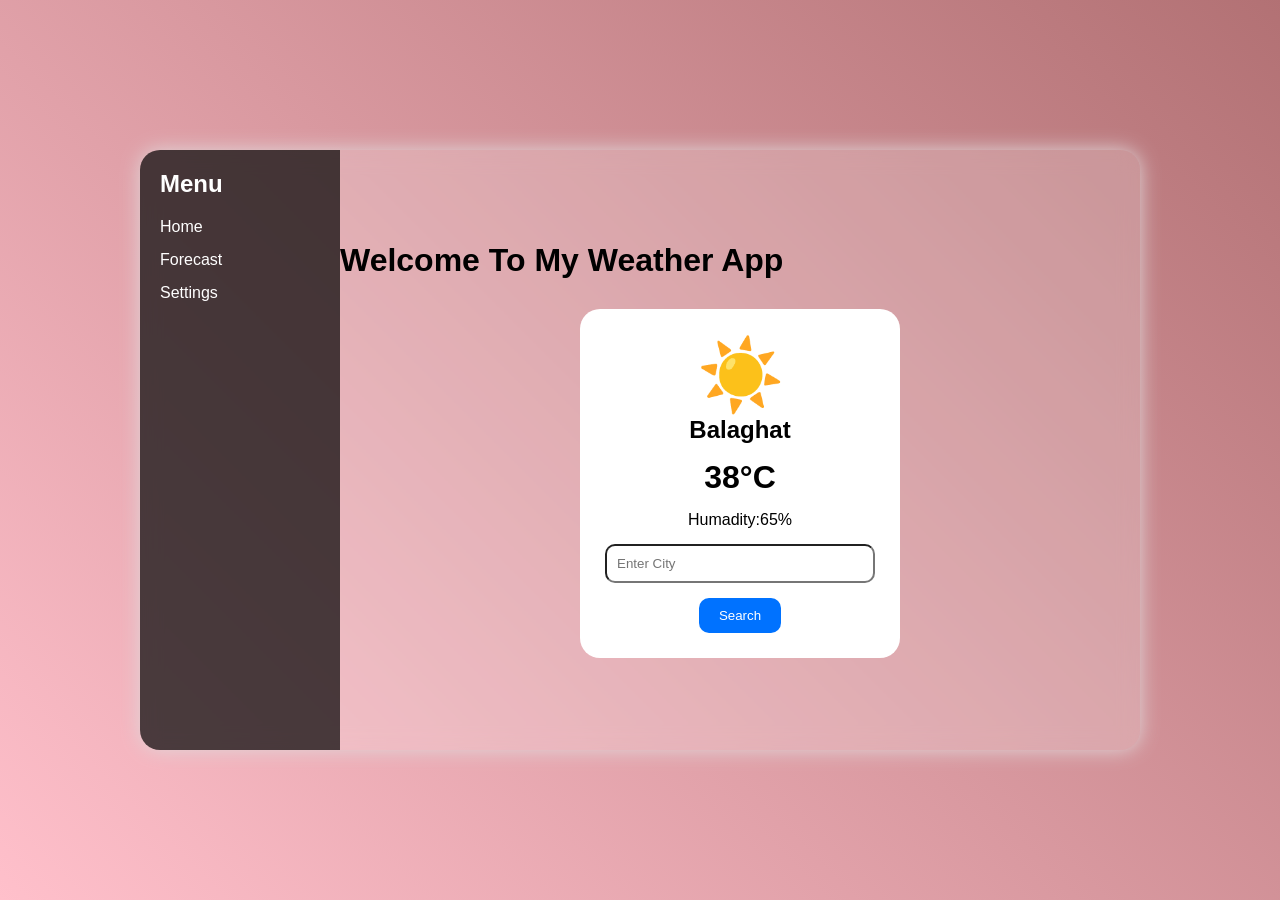
<file: index.html>
<!DOCTYPE html>
<html lang="en">
<head>
    <meta charset="UTF-8">
    <meta name="viewport" content="width=device-width, initial-scale=1.0">
    <title>Document</title>
    <link rel="stylesheet" href="weather.css">
</head>
<body>
  <div id="loader">
    <div class="spinner">  </div>
      <h2 id="percent">0%</h2>
  
  </div>
  <div class="container">
    <div class="sidebar">
      <h2>Menu</h2>
      <p>Home</p>
      <p>Forecast</p>
      <p>Settings</p>
    </div>
    <div class="main">
      <h1 class="typing">Welcome To My Weather App</h1>
      <div class="weather-card">
        <div class="icon">☀️</div>
        <h2>Balaghat</h2>
        <h1 class="temp"> 38°C</h1>
        <p>Humadity:65%</p>
        <input type="text" placeholder="Enter City">
        <button>Search</button>
      </div>
    </div>
  </div>
  
 
</body>
<script>

/* 2. LOADING PERCENTAGE */

let count = 0;

const percent =

document.getElementById("percent");

const loader =

document.getElementById("loader");

let interval = setInterval(()=>{

    count++;

    percent.innerHTML =

    count + "%";

    if(count >= 100){

        clearInterval(interval);

        loader.style.display = "none";

    }

},10);

</script>
</html>
</file>
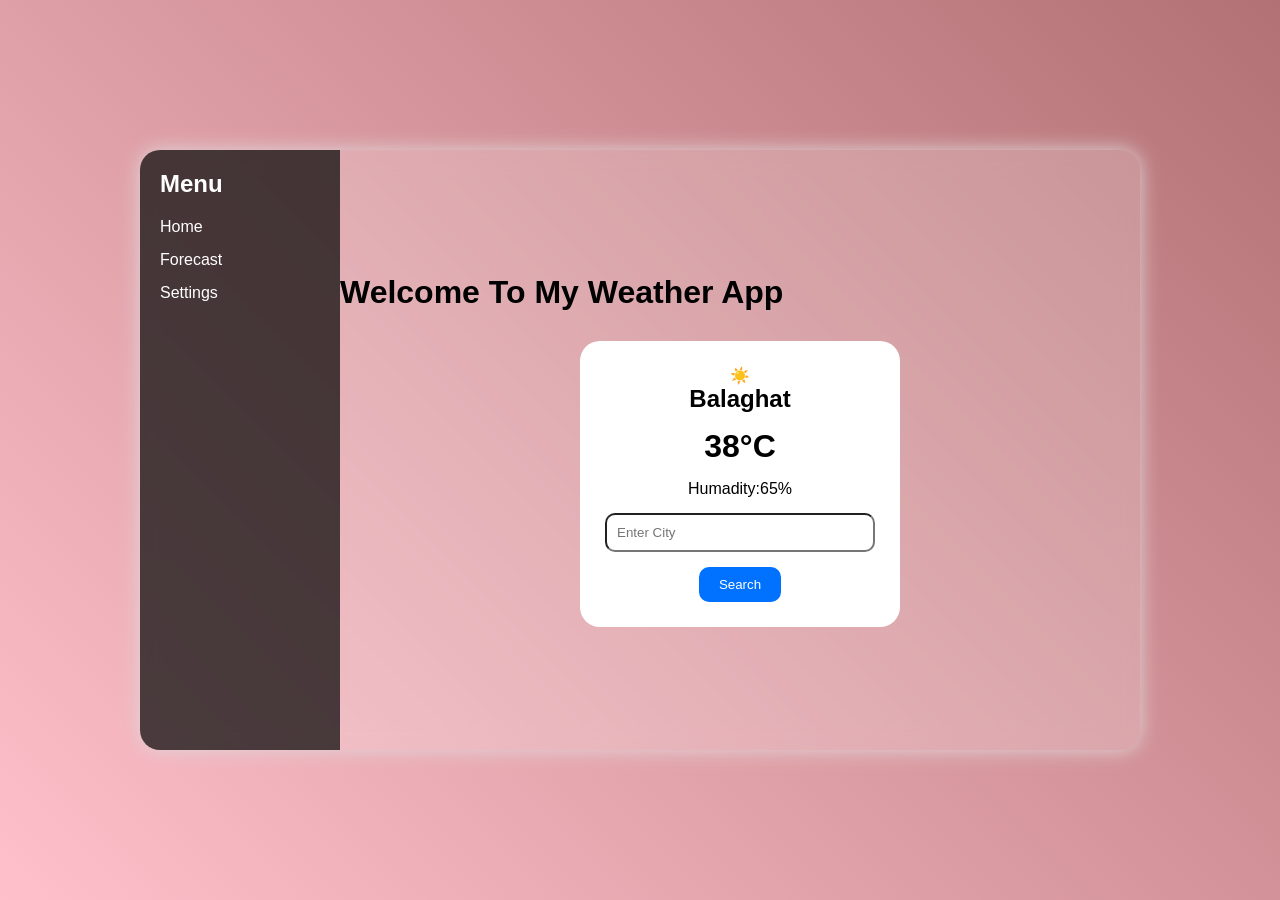
<file: weather.html>
<!DOCTYPE html>
<html lang="en">
<head>
    <meta charset="UTF-8">
    <meta name="viewport" content="width=device-width, initial-scale=1.0">
    <title>Document</title>
    <link rel="stylesheet" href="weather.css">
</head>
<body>
  <div id="loader">
    <div class="spinner">  </div>
      <h2 id="percent">0%</h2>
  
  </div>
  <div class="container">
    <div class="sidebar">
      <h2>Menu</h2>
      <p>Home</p>
      <p>Forecast</p>
      <p>Settings</p>
    </div>
    <div class="main">
      <h1 class="typing">Welcome To My Weather App</h1>
      <div class="weather-card">
        <div class="iccon">☀️</div>
        <h2>Balaghat</h2>
        <h1 class="temp"> 38°C</h1>
        <p>Humadity:65%</p>
        <input type="text" placeholder="Enter City">
        <button>Search</button>
      </div>
    </div>
  </div>
  
 
</body>
<script>

/* 2. LOADING PERCENTAGE */

let count = 0;

const percent =

document.getElementById("percent");

const loader =

document.getElementById("loader");

let interval = setInterval(()=>{

    count++;

    percent.innerHTML =

    count + "%";

    if(count >= 100){

        clearInterval(interval);

        loader.style.display = "none";

    }

},10);

</script>
</html>
</file>
<file: weather.css>
*{
    margin: 0;
    padding: 0;
    box-sizing: border-box;
    font-family: Arial, Helvetica, sans-serif;
}
body{
    height: 100vh;
    display: flex;
    justify-content: center;
    align-items: center;
    background: linear-gradient(45deg,pink,rgb(149, 83, 83),purple);
    background-size: 400% , 400%;
    animation: bgAnimation 8s ease infinite;
}
/* loader */
#loader{
    position: fixed;
    inset: 0;
    background: white;
    display: flex;
    flex-direction: column;

    justify-content: center;
    align-items: center;
    z-index: 999;
}
#percent{
    margin-top: 20px;
}
/* }dashboard */
.container{
    width: 90%;
    max-width: 1000px;
    height: 600px;
    display: flex;
    border-radius: 20px;
    overflow: hidden;
    backdrop-filter: blur(10px);
    background: rgba(255, 255, 255, 0.2);
    box-shadow: 0 0 20px rgb(224, 215, 217);

}
/* sliding sidebar */
.sidebar{
    width: 200px;
    padding: 20px;
    background: rgba(0, 0, 0, 0.7);
    color: white;
    position: relative;
    animation: slidemenu 1s forwards;
}
.sidebar h2{
    margin-bottom: 20px;
}
.sidebar p{
    margin: 15px 0;
}
/* main */
.main{
    flex: 1;
    flex-direction: column;
    display: flex;
    justify-content: center;
    align-items: center;
}
.typing{
    width: 0;
    overflow: hidden;
    white-space: nowrap;
    margin-bottom: 30px;
    animation:  typing 4s steps(25) forwards;
}
.weather-card{
    width: 320px;
    padding: 25px;
    text-align: center;
    border-radius: 20px;
    background: white;
}
.icon{
    font-size: 70px;
    animation: bounce 3s infinite ;
}
.temp{
    margin: 15px 0;
    animation: colorchange 3s infinite;
}
input{
    width: 100%;
    padding: 10px;
    margin-top: 15px;
    
    border-radius: 10px;
}
button{
    margin-top: 15px;
    padding: 10px 20px ;
    border: none;
    border-radius: 10px;
    background: #0072ff;
    color: white;
    cursor: pointer;
    animation: pulse 1.5s infinite;

}
.spinner{
    width: 100px;
    height: 100px;
    border: 10px solid solid lightgray;
    border-top: 10px solid blue;
    border-radius: 50%;
    animation: spin 1s linear infinite;
}
/* animation */
@keyframes bgAnimation {
    0%{
        background-position: 0% 50%;
    }
    50%{
        background-position: 100% 50%;
    }
    100%{
        background-position: 0% 50%;
    }
}
@keyframes typing{
    from{
        width: 20%;
    }
    to{
        width: 100%;
    }
}


@keyframes slidemenu{
    from{
        transform: translateX(-250px);
    }
    to{
        transform: translateX(0);
    }
}
@keyframes float{
    0%{
        transform: translateY(0);
    }
    50%{
        transform: translateY(-15px);
    }
    100%{
        transform: translateY(0);
    }
}
@keyframes bounce{
    0% ,100%{
        transform: translateY(0px);
    }
    50%{
        transform: translateY(-15px);
    }
}
@keyframes pulse{
    0%{
        transform: scale(1);
    }
    50%{
        transform: scale(1.1);
    }
    100%{
        transform: scale(1);
    }
}
@keyframes colorchange{
    0%{
        color: red;
    }
    25%{
        color: blue;
    }
    50%{
        color:green ;
    }
    75%{
        color: orange;
    }
    100%{
        color: red;
    }


}
@keyframes spin{
    from{
        transform: rotate(0);
    }
    to{
        transform:rotate(360deg) ;
    }
}
</file>
